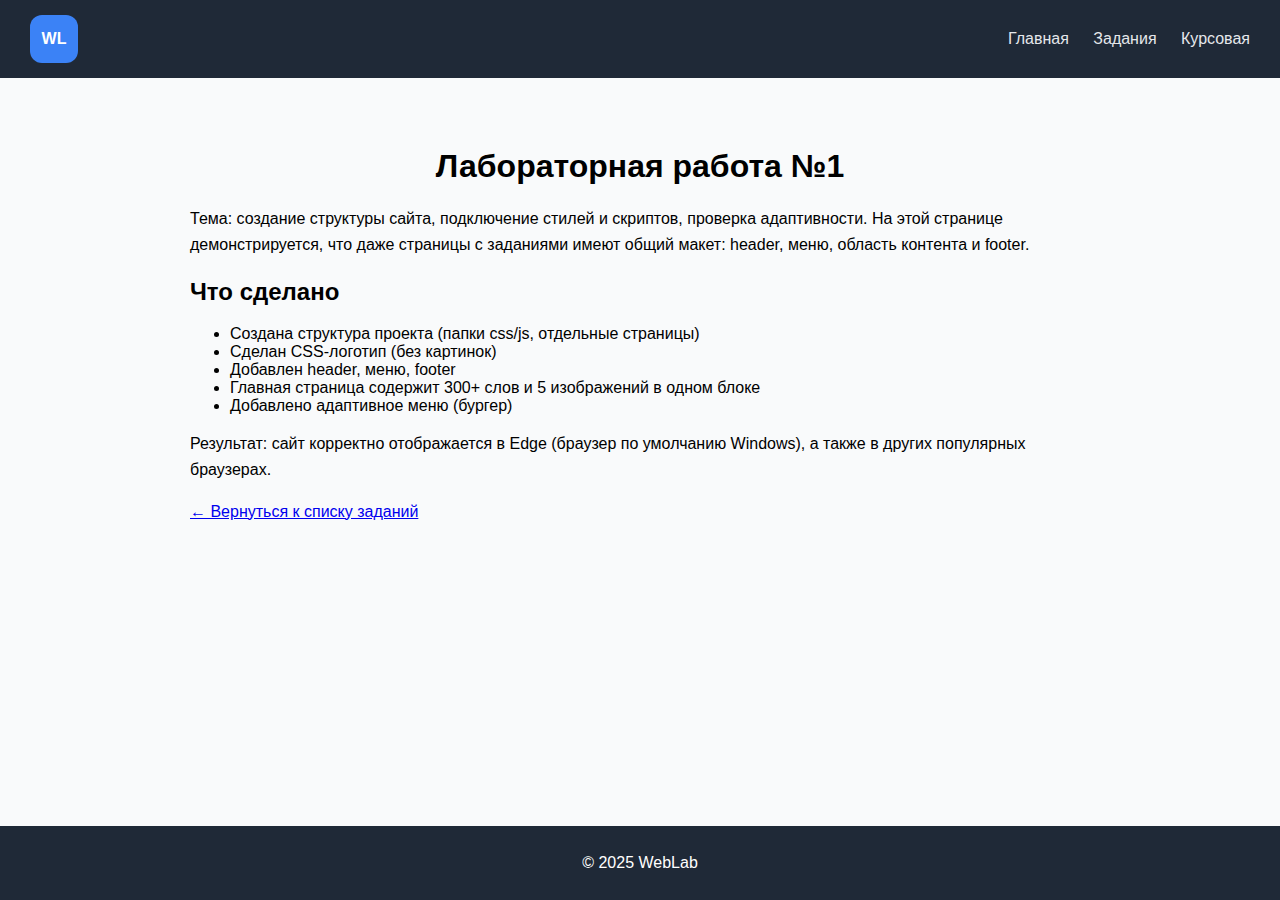
<file: assignment-1.html>
<!DOCTYPE html>
<html lang="ru">
<head>
  <meta charset="UTF-8">
  <title>Задание 1 — WebLab</title>
  <meta name="viewport" content="width=device-width, initial-scale=1.0">
  <link rel="stylesheet" href="css/style.css">
</head>
<body>

<header class="header">
  <div class="logo">WL</div>
  <button class="burger" id="burger">☰</button>
  <nav class="menu" id="menu">
    <a href="index.html">Главная</a>
    <a href="assignments.html">Задания</a>
    <a href="coursework.html">Курсовая</a>
  </nav>
</header>

<main class="content">
  <section class="intro">
    <h1>Лабораторная работа №1</h1>
    <p>
      Тема: создание структуры сайта, подключение стилей и скриптов, проверка адаптивности.
      На этой странице демонстрируется, что даже страницы с заданиями имеют общий макет:
      header, меню, область контента и footer.
    </p>

    <h2>Что сделано</h2>
    <ul>
      <li>Создана структура проекта (папки css/js, отдельные страницы)</li>
      <li>Сделан CSS-логотип (без картинок)</li>
      <li>Добавлен header, меню, footer</li>
      <li>Главная страница содержит 300+ слов и 5 изображений в одном блоке</li>
      <li>Добавлено адаптивное меню (бургер)</li>
    </ul>

    <p>
      Результат: сайт корректно отображается в Edge (браузер по умолчанию Windows),
      а также в других популярных браузерах.
    </p>

    <p><a href="assignments.html">← Вернуться к списку заданий</a></p>
  </section>
</main>

<footer class="footer">
  <p>© 2025 WebLab</p>
</footer>

<script src="js/main.js"></script>
</body>
</html>
</file>
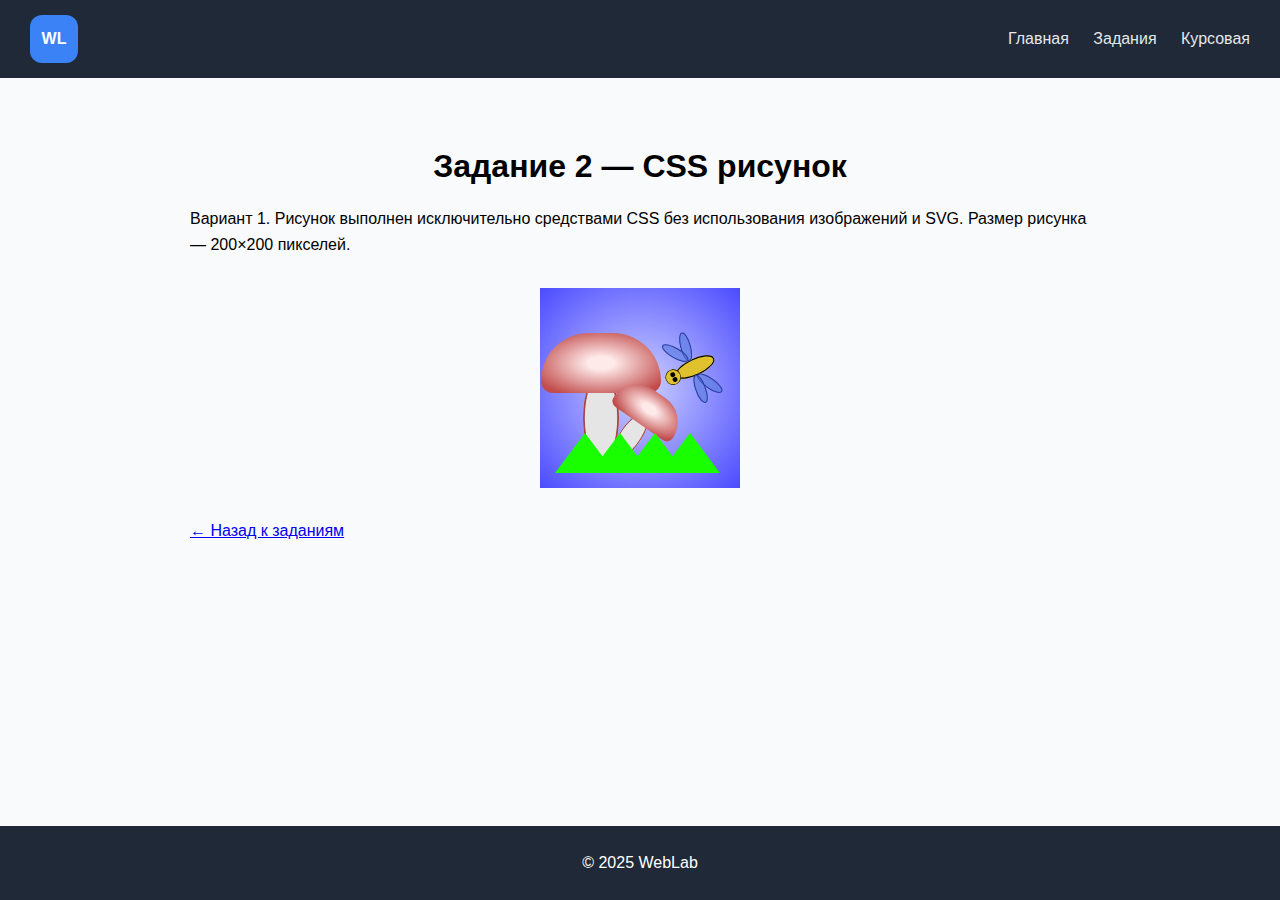
<file: assignment-2.html>
<!DOCTYPE html>
<html lang="ru">
<head>
  <meta charset="UTF-8">
  <title>Задание 2 — CSS рисунок</title>
  <meta name="viewport" content="width=device-width, initial-scale=1.0">

  <!-- основной стиль сайта -->
  <link rel="stylesheet" href="css/style.css">
  <!-- стиль рисунка -->
  <link rel="stylesheet" href="css/pic.css">
</head>
<body>

<header class="header">
  <a href="index.html" class="logo">WL</a>
  <button class="burger" id="burger">☰</button>
  <nav class="menu" id="menu">
    <a href="index.html">Главная</a>
    <a href="assignments.html">Задания</a>
    <a href="coursework.html">Курсовая</a>
  </nav>
</header>

<main class="content">
  <div class="container">
  <section class="intro">
    <h1>Задание 2 — CSS рисунок</h1>

    <p>
      Вариант 1. Рисунок выполнен исключительно средствами CSS без использования
      изображений и SVG. Размер рисунка — 200×200 пикселей.
    </p>

    <!-- CSS РИСУНОК -->
    <div class="pic">

        <!-- Холмы -->
        <div class="hills">
          <div class="hill"></div>
          <div class="hill"></div>
          <div class="hill"></div>
          <div class="hill"></div>
        </div>
      
        <!-- Гриб -->
        <div class="mushroom">
          <div class="cap"></div>
          <div class="stem"></div>
        </div>

        <!-- Маленький гриб -->
        <div class="mushroom small">
        <div class="cap"></div>
        <div class="stem"></div>
        </div>
  
      
        <!-- Пчела -->
        <div class="bee">
            <div class="wing w1"></div>
            <div class="wing w2"></div>
            <div class="wing w3"></div>
            <div class="wing w4"></div>
          
            <div class="body"></div>
          
            <div class="head">
              <div class="eye e1"></div>
              <div class="eye e2"></div>
            </div>
          </div>
          
      
      </div>
         

    <p><a href="assignments.html">← Назад к заданиям</a></p>
  </section>
</div>
</main>

<footer class="footer">
  <p>© 2025 WebLab</p>
</footer>

<script src="js/main.js"></script>
</body>
</html>
</file>
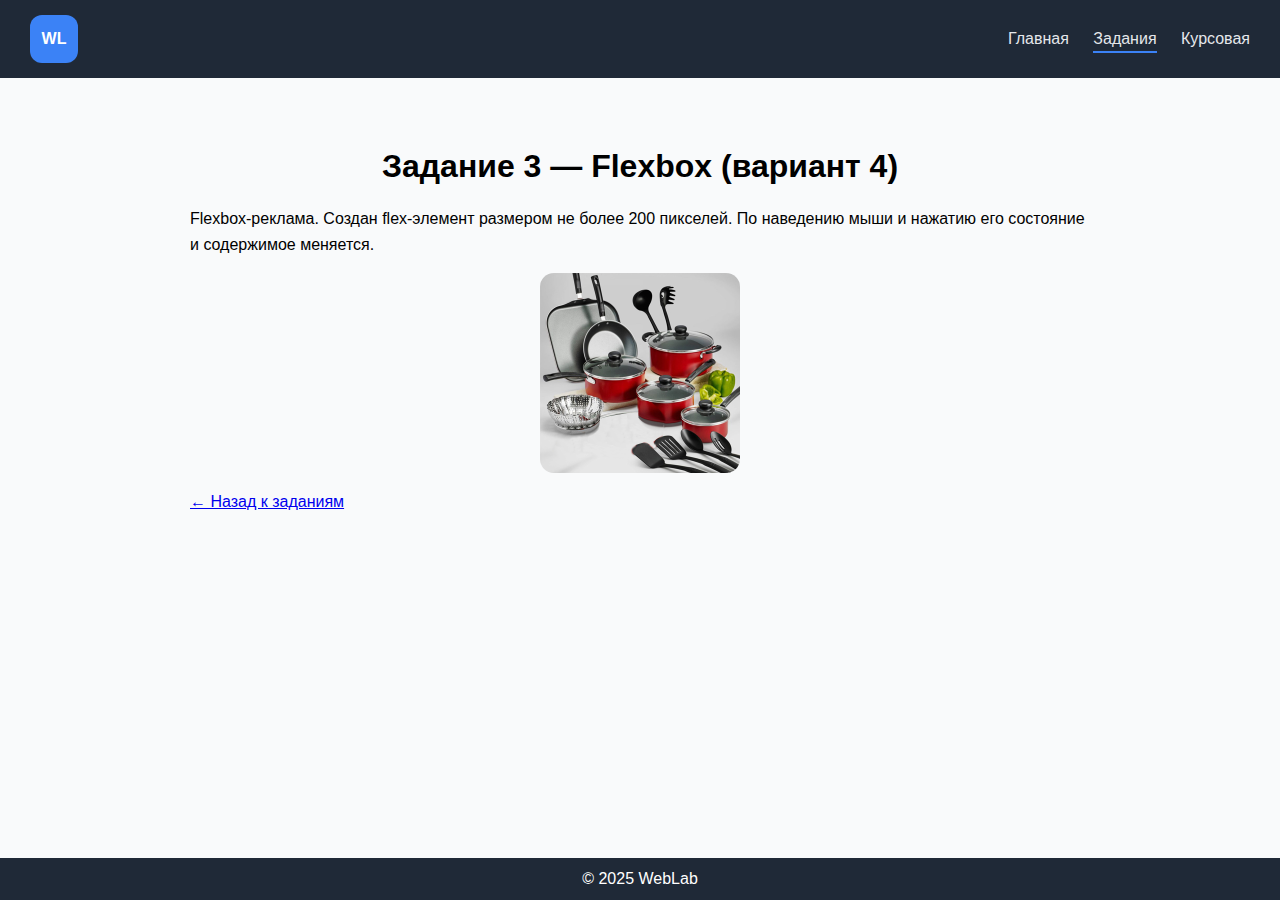
<file: assignment-3.html>
<!DOCTYPE html>
<html lang="ru">
<head>
  <meta charset="UTF-8">
  <title>Задание 3 — Flexbox (вариант 4)</title>

  <!-- общий стиль сайта -->
  <link rel="stylesheet" href="css/style.css">
  <!-- стиль задания 3 -->
  <link rel="stylesheet" href="css/flex4.css">
</head>
<body>

<header class="header">
  <a href="index.html" class="logo">WL</a>
  <nav class="menu">
    <a href="index.html">Главная</a>
    <a href="assignments.html" class="active">Задания</a>
    <a href="coursework.html">Курсовая</a>
  </nav>
</header>

<main class="content">
  <section class="intro">
    <h1>Задание 3 — Flexbox (вариант 4)</h1>

    <p>
      Flexbox-реклама. Создан flex-элемент размером не более 200 пикселей.
      По наведению мыши и нажатию его состояние и содержимое меняется.
    </p>

    <div class="task-center">
      <div class="flex-card">
        <div class="card-inner">

          <img src="images/ware2.jpg" class="bg">

          <!-- ОБЕРТКА ДЛЯ КАСТРЮЛИ И КРЫШКИ -->
          <div class="pot-wrap">
            <img src="images/ware3.png" class="pot">
            <img src="images/ware4.png" class="lid">
          </div>

          <div class="title">Магазин «Поварёнок»</div>

        </div>
      </div>
    </div>

    <p><a href="assignments.html">← Назад к заданиям</a></p>
  </section>
</main>



<footer class="footer">
  © 2025 WebLab
</footer>

</body>
</html>
</file>
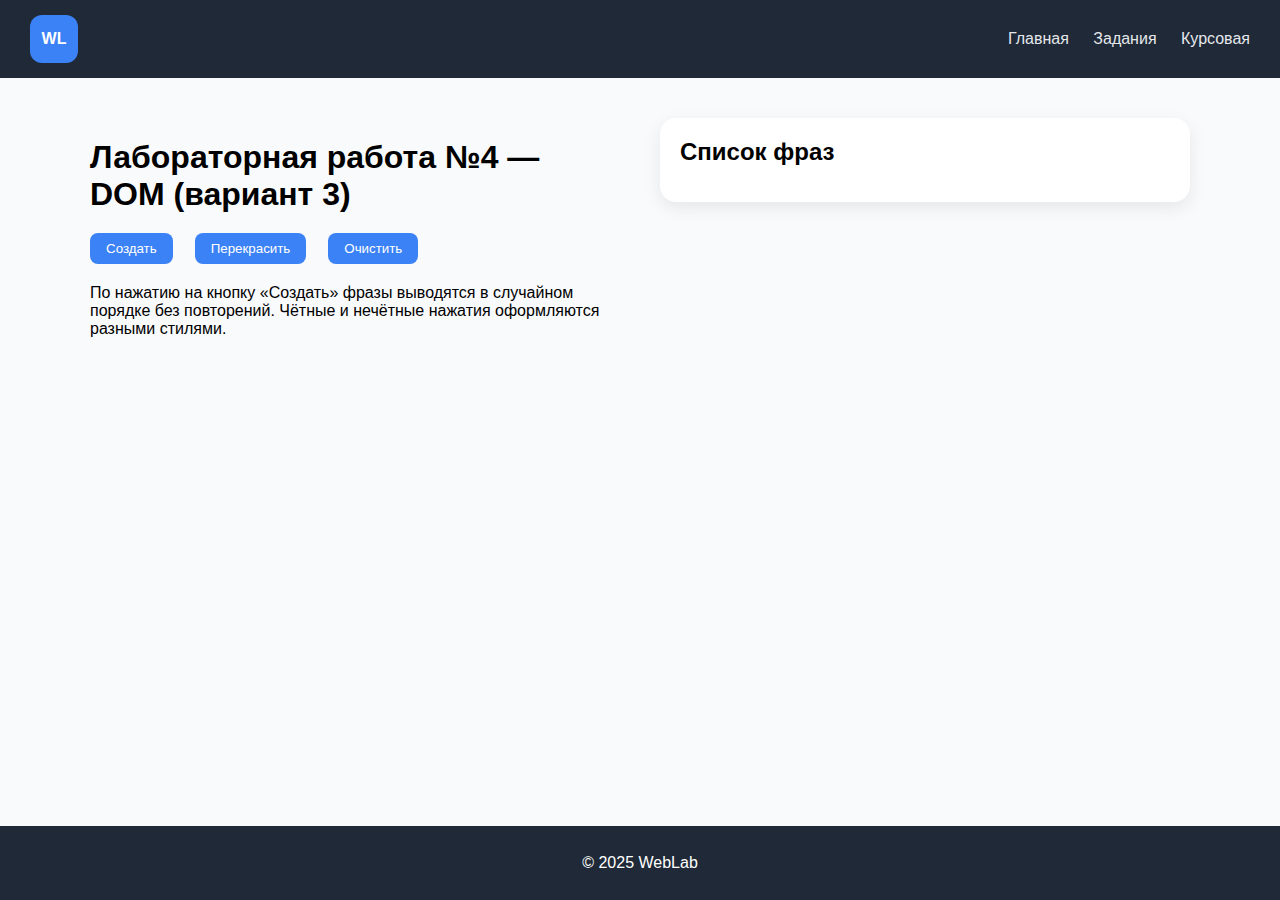
<file: assignment-4.html>
<!DOCTYPE html>
<html lang="ru">
<head>
  <meta charset="UTF-8">
  <title>Лабораторная работа №4 — DOM (вариант 3)</title>
  <meta name="viewport" content="width=device-width, initial-scale=1.0">
  <link rel="stylesheet" href="css/style.css">
</head>
<body>

<header class="header">
  <a href="index.html" class="logo">WL</a>
  <nav class="menu">
    <a href="index.html">Главная</a>
    <a href="assignments.html">Задания</a>
    <a href="coursework.html">Курсовая</a>
  </nav>
</header>

<main class="content">
  <div class="lab-layout">

    <!-- ЛЕВАЯ ЧАСТЬ -->
    <section class="lab-main">
      <h1>Лабораторная работа №4 — DOM (вариант 3)</h1>

      <div class="controls">
        <button id="createBtn">Создать</button>
        <button id="recolorBtn">Перекрасить</button>
        <button id="resetBtn">Очистить</button>
      </div>

      <p>
        По нажатию на кнопку «Создать» фразы выводятся в случайном порядке
        без повторений. Чётные и нечётные нажатия оформляются разными стилями.
      </p>
    </section>

    <!-- ПРАВАЯ ЧАСТЬ -->
    <aside class="lab-aside">
      <h2>Список фраз</h2>
      <ol id="phraseList"></ol>
    </aside>

  </div>
</main>

<footer class="footer">
  <p>© 2025 WebLab</p>
</footer>

<script src="js/dom.js"></script>
</body>
</html>
</file>
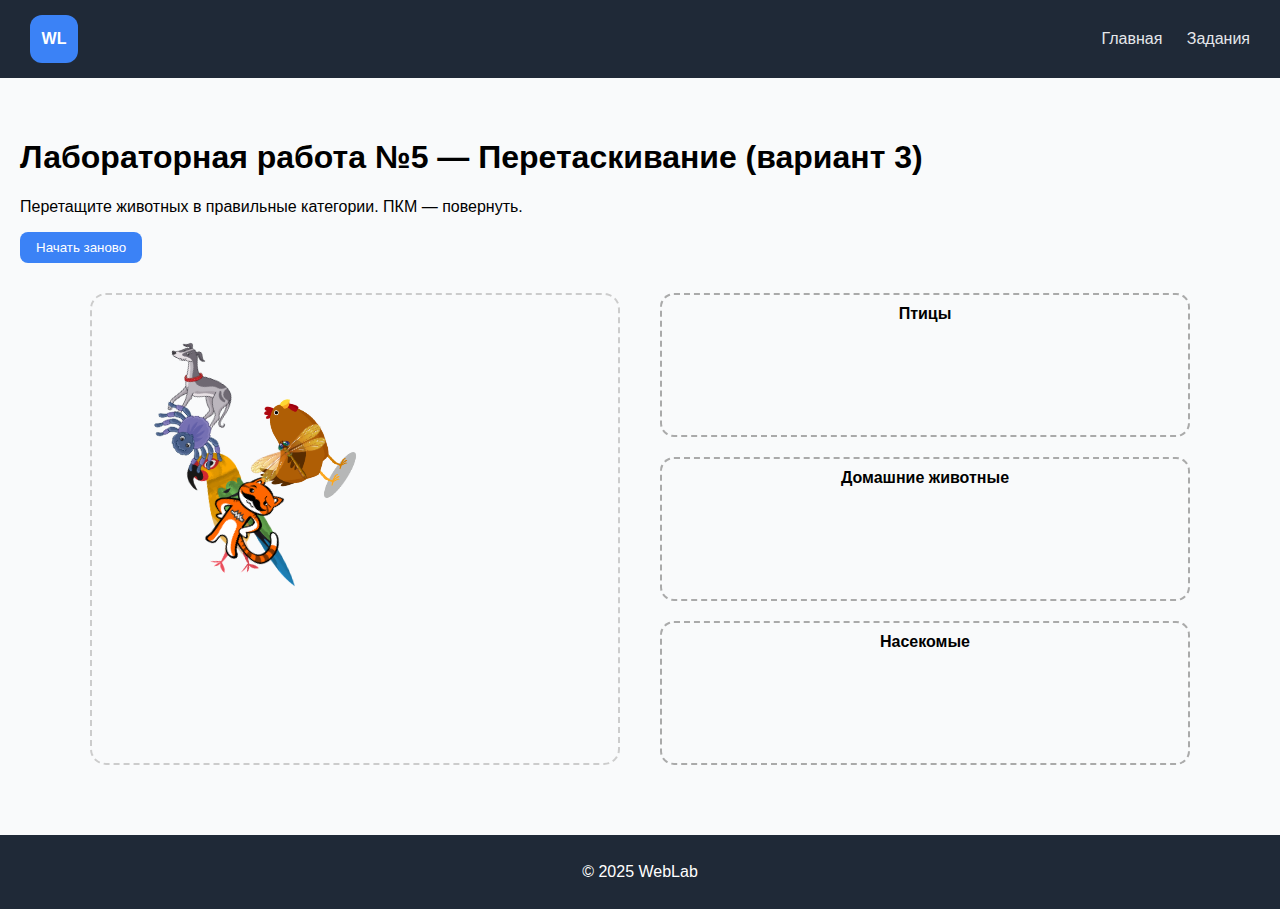
<file: assignment-5.html>
<!DOCTYPE html>
<html lang="ru">
<head>
  <meta charset="UTF-8">
  <title>Лабораторная работа №5 — Перетаскивание</title>
  <meta name="viewport" content="width=device-width, initial-scale=1.0">
  <link rel="stylesheet" href="css/style.css">
</head>
<body>

<header class="header">
  <a href="index.html" class="logo">WL</a>
  <nav class="menu">
    <a href="index.html">Главная</a>
    <a href="assignments.html">Задания</a>
  </nav>
</header>

<main class="content">
  <h1>Лабораторная работа №5 — Перетаскивание (вариант 3)</h1>
  <p>Перетащите животных в правильные категории. ПКМ — повернуть.</p>

  <div class="controls">
    <button id="resetBtn">Начать заново</button>
  </div>

  <div class="drag-layout">

    <!-- ЖИВОТНЫЕ -->
    <div class="animals" id="animals">
      <img src="images/bird1.png" class="animal" data-type="bird">
      <img src="images/bird2.png" class="animal" data-type="bird">

      <img src="images/cat.png" class="animal" data-type="home">
      <img src="images/dog.png" class="animal" data-type="home">

      <img src="images/spider.png" class="animal" data-type="insect">
      <img src="images/strekoza.png" class="animal" data-type="insect">
    </div>

    <!-- ЗОНЫ -->
    <div class="zones">
      <div class="zone" data-accept="bird">Птицы</div>
      <div class="zone" data-accept="home">Домашние животные</div>
      <div class="zone" data-accept="insect">Насекомые</div>
    </div>

  </div>
</main>

<footer class="footer">
  <p>© 2025 WebLab</p>
</footer>

<script src="js/drag.js"></script>
</body>
</html>
</file>
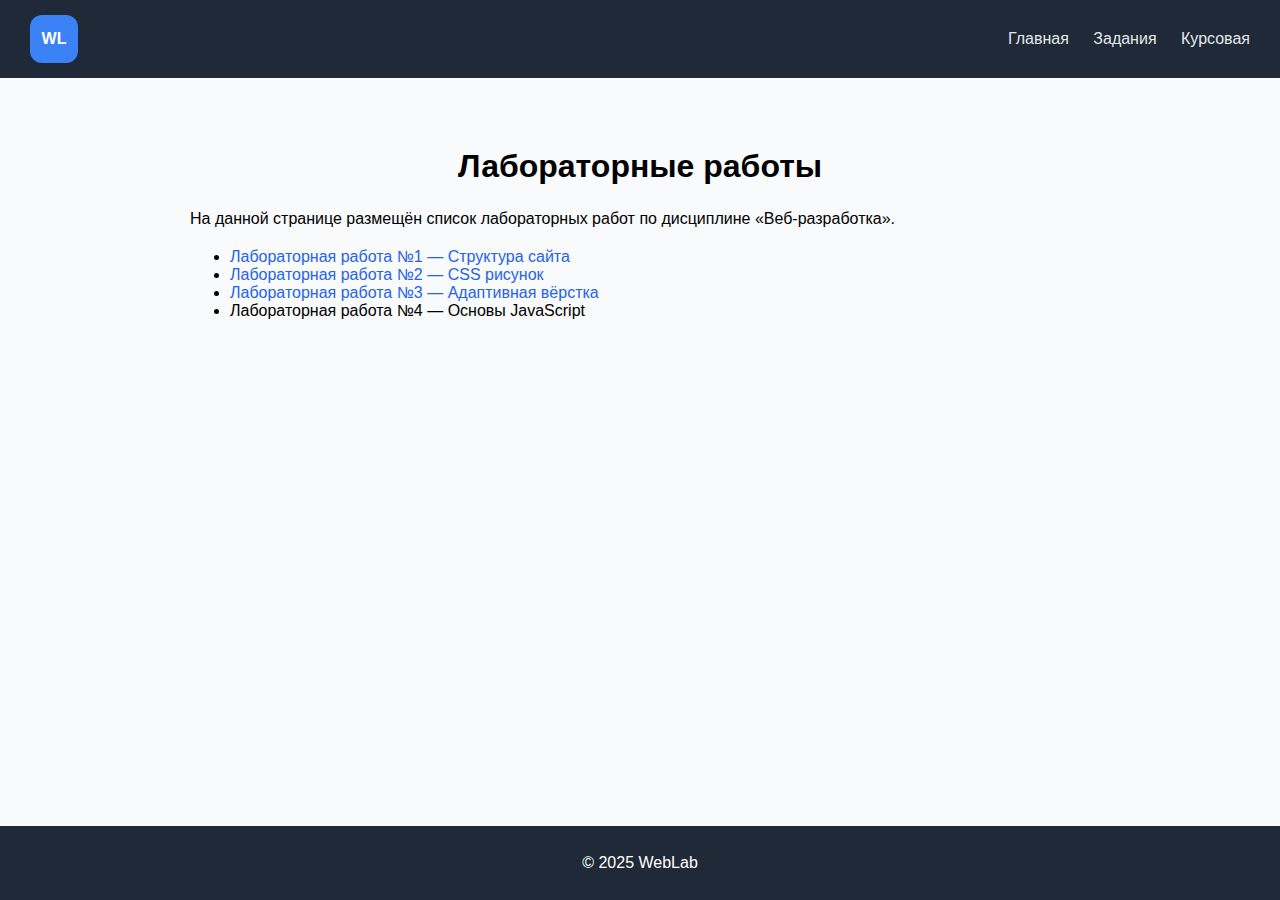
<file: assignments.html>
<!DOCTYPE html>
<html lang="ru">
<head>
  <meta charset="UTF-8">
  <title>Задания — WebLab</title>
  <meta name="viewport" content="width=device-width, initial-scale=1.0">
  <link rel="stylesheet" href="css/style.css">
</head>
<body>

<header class="header">
  <a href="index.html" class="logo">WL</a>
  <button class="burger" id="burger">☰</button>
  <nav class="menu" id="menu">
    <a href="index.html">Главная</a>
    <a href="assignments.html">Задания</a>
    <a href="coursework.html">Курсовая</a>
  </nav>
</header>

<main class="content">
  <div class="container">
  <section class="intro">
    <h1>Лабораторные работы</h1>
    <p>
      На данной странице размещён список лабораторных работ по дисциплине
      «Веб-разработка».
    </p>

    <ul>
        <li>
            <a href="assignment-1.html">
              Лабораторная работа №1 — Структура сайта
            </a>
          </li>          
          <li>
            <a href="assignment-2.html">
              Лабораторная работа №2 — CSS рисунок
            </a>
          </li>          
          <li>
            <a href="assignment-3.html">
              Лабораторная работа №3 — Адаптивная вёрстка
            </a>
          </li>
          
      <li>Лабораторная работа №4 — Основы JavaScript</li>
    </ul>
  </section>
</div>
</main>

<footer class="footer">
  <p>© 2025 WebLab</p>
</footer>

<script src="js/main.js"></script>
</body>
</html>
</file>
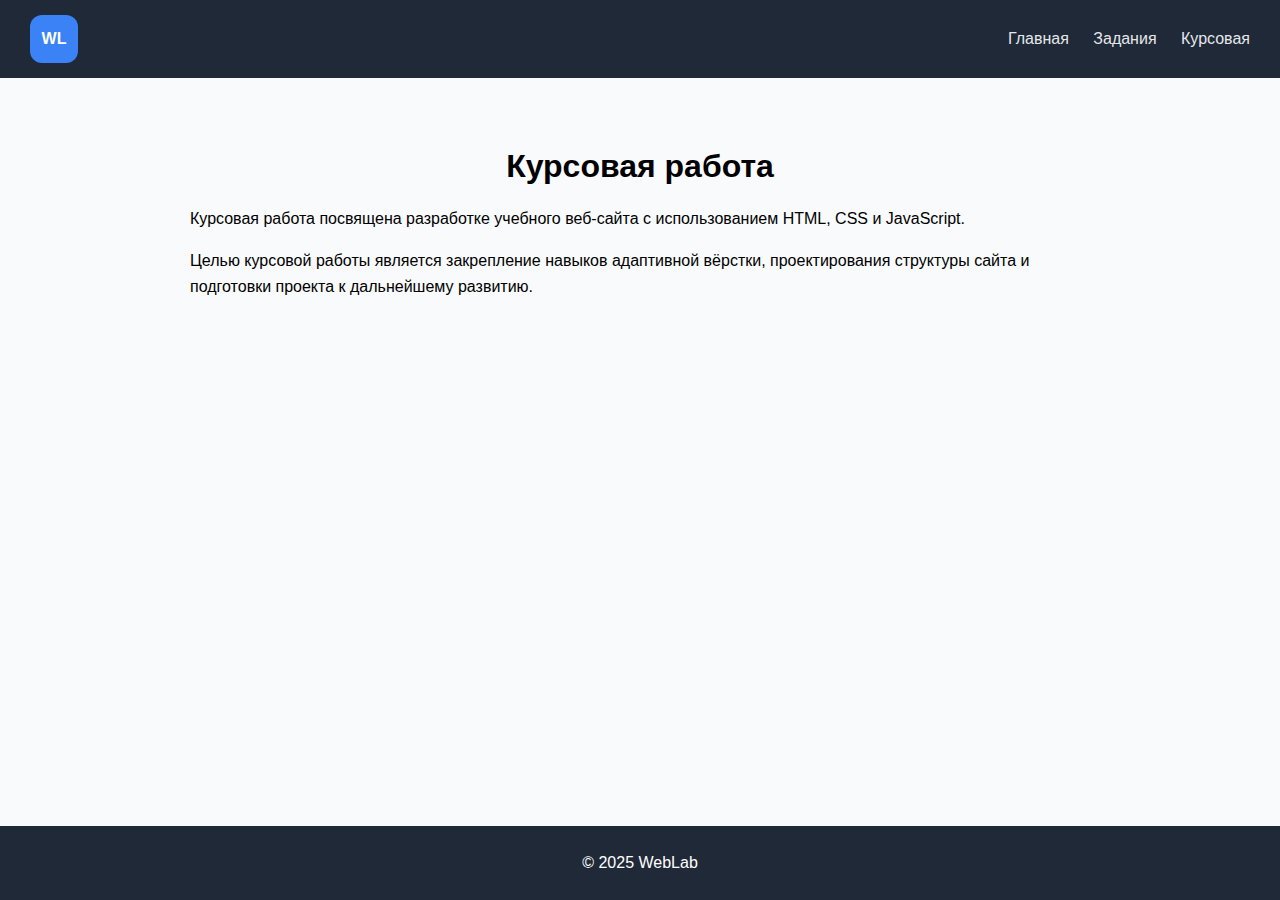
<file: coursework.html>
<!DOCTYPE html>
<html lang="ru">
<head>
  <meta charset="UTF-8">
  <title>Курсовая — WebLab</title>
  <meta name="viewport" content="width=device-width, initial-scale=1.0">
  <link rel="stylesheet" href="css/style.css">
</head>
<body>

<header class="header">
  <div class="logo">WL</div>
  <button class="burger" id="burger">☰</button>
  <nav class="menu" id="menu">
    <a href="index.html">Главная</a>
    <a href="assignments.html">Задания</a>
    <a href="coursework.html">Курсовая</a>
  </nav>
</header>

<main class="content">
  <section class="intro">
    <h1>Курсовая работа</h1>
    <p>
      Курсовая работа посвящена разработке учебного веб-сайта с использованием
      HTML, CSS и JavaScript.
    </p>

    <p>
      Целью курсовой работы является закрепление навыков адаптивной вёрстки,
      проектирования структуры сайта и подготовки проекта к дальнейшему развитию.
    </p>
  </section>
</main>

<footer class="footer">
  <p>© 2025 WebLab</p>
</footer>

<script src="js/main.js"></script>
</body>
</html>
</file>
<file: css/style.css>
body {
  margin: 0;
  min-height: 100vh;

  display: flex;
  flex-direction: column;

  font-family: Arial, Helvetica, sans-serif;
  background: #f4f6fb;
}




.menu a:hover {
  text-decoration: underline;
}


/* ====== FOOTER ====== */
.footer {
  background: #1f2937;
  color: white;
  text-align: center;
  padding: 12px;
}


.page-title {
  text-align: center;
  margin-bottom: 30px;
}

.task-center {
  display: flex;
  justify-content: center;
  align-items: center;
}

  
  /* ====== HEADER ====== */
  .header {
    display: flex;
    justify-content: space-between;
    align-items: center;
    padding: 15px 30px;
    background: #1f2937;
  }
  
  /* ====== ЛОГОТИП (CSS ONLY) ====== */
  .logo {
    width: 48px;
    height: 48px;
    background: #3b82f6;
    color: white;
  
    display: flex;
    justify-content: center;
    align-items: center;
  
    font-weight: bold;
    border-radius: 12px;
    text-decoration: none;
  
    transition: background 0.2s, transform 0.2s;
  }
  
  .logo:hover {
    background: #2563eb;
    transform: scale(1.05);
  }
  
  
  .menu a:hover {
    text-decoration: underline;
  }
  
  /* ====== КОНТЕНТ ====== */
  .content {
    flex: 1;              /* ← ГЛАВНОЕ */
    background: #f9fafb;
    padding: 40px 20px;
  }
  
    
  
  .intro {
    max-width: 900px;
    margin: 0 auto;
    padding: 30px;
  }
  
  .intro h1 {
    text-align: center;
    margin-top: 0;
  }
  
  .intro p {
    line-height: 1.6;
    margin-bottom: 15px;
  }
  
  .gallery {
    max-width: 1100px;
    margin: 0 auto;
    padding: 20px 30px 40px;
  }
  
  .images {
    display: grid;
    grid-template-columns: repeat(auto-fit, minmax(220px, 1fr));
    gap: 15px;
    margin: 20px 0;
  }
  
  .images img {
    width: 100%;
    border-radius: 8px;
  }
  

  
  /* ====== АДАПТИВНОЕ МЕНЮ (БУРГЕР) ====== */
  .burger {
    display: none;
    font-size: 22px;
    background: transparent;
    color: white;
    border: 1px solid rgba(255,255,255,0.25);
    padding: 8px 12px;
    border-radius: 10px;
    cursor: pointer;
  }
  
  @media (max-width: 700px) {
    .header {
      position: relative;
    }
  
    .burger {
      display: block;
    }
  
    .menu {
      display: none;
      position: absolute;
      right: 15px;
      top: 70px;
      background: #1f2937;
      padding: 10px;
      border-radius: 12px;
      flex-direction: column;
      min-width: 160px;
    }
  
    .menu a {
      margin: 8px 0;
    }
  
    .menu.open {
      display: flex;
    }
  }

  .page-title {
    text-align: center;
    margin-bottom: 30px;
  }
  
  .task-center {
    display: flex;
    justify-content: center;
    align-items: center;
  }
  
  .menu a {
    color: #e5e7eb;
    text-decoration: none;
    margin-left: 20px;
    position: relative;
  }
  
  .menu a.active::after {
    content: "";
    position: absolute;
    left: 0;
    bottom: -6px;
    width: 100%;
    height: 2px;
    background: #3b82f6;
  }
  
  .container {
    max-width: 1100px;
    margin: 0 auto;
    padding: 0 20px;
  }
  
  a, button {
    transition: color 0.2s, background 0.2s, transform 0.2s;
  }
  
  a:hover {
    color: #3b82f6;
  }
  
  .menu a,
.logo {
  cursor: pointer;
}

.content ul li a {
  text-decoration: none;
  color: #2563eb;
}

.content ul li a:hover {
  text-decoration: underline;
}

body {
  font-family: Arial, sans-serif;
}

button {
  margin-right: 10px;
  padding: 6px 12px;
}

.aside {
  margin-top: 20px;
}

.class1 {
  background-color: #e3f2fd;
}

.class2 {
  background-color: #ffe0b2;
}


/* ====== ЛАБОРАТОРНАЯ DOM ====== */

/* Сетка для main + aside */
.lab-layout {
  max-width: 1100px;
  margin: 0 auto;
  display: grid;
  grid-template-columns: 1fr 1fr;
  gap: 40px;
  align-items: start;
}

/* Левая часть */
.lab-main h1 {
  margin-bottom: 20px;
}

.controls {
  display: flex;
  gap: 12px;
  margin-bottom: 20px;
}

.controls button {
  padding: 8px 16px;
  border: none;
  border-radius: 8px;
  cursor: pointer;
  background: #3b82f6;
  color: white;
}

.controls button:hover {
  background: #2563eb;
  transform: translateY(-1px);
}

/* Правая часть (aside) */
.lab-aside {
  background: #ffffff;
  padding: 20px;
  border-radius: 16px;
  box-shadow: 0 6px 18px rgba(0,0,0,0.08);
}

.lab-aside h2 {
  margin-top: 0;
  margin-bottom: 15px;
}

.lab-aside ol {
  padding-left: 20px;
}

.lab-aside li {
  margin-bottom: 10px;
  padding: 8px 12px;
  border-radius: 8px;
  line-height: 1.4;
}

/* Адаптация под телефон */
@media (max-width: 800px) {
  .lab-layout {
    grid-template-columns: 1fr;
  }
}

/* ====== СТРАНИЦА ЗАДАНИЙ ====== */

.assignments-list {
  list-style: none;
  padding: 0;
  margin-top: 30px;

  max-width: 900px;
  margin-left: auto;
  margin-right: auto;

  display: grid;
  gap: 16px;
}

.assignments-list li {
  background: #ffffff;
  border-radius: 14px;
  box-shadow: 0 6px 18px rgba(0,0,0,0.06);
  transition: transform 0.2s ease, box-shadow 0.2s ease;
}

.assignments-list li:hover {
  transform: translateY(-2px);
  box-shadow: 0 10px 24px rgba(0,0,0,0.1);
}

.assignments-list a {
  display: block;
  padding: 18px 22px;
  font-size: 16px;
  font-weight: 500;
  color: #111;
}

.assignments-list a::before {
  content: "📘";
  margin-right: 10px;
}

/* Адаптация */
@media (max-width: 600px) {
  .assignments-list a {
    font-size: 15px;
    padding: 14px 16px;
  }
}

/* ===== ЗАДАНИЕ 5: ПЕРЕТАСКИВАНИЕ ===== */

.drag-layout {
  max-width: 1100px;
  margin: 30px auto;
  display: grid;
  grid-template-columns: 1fr 1fr;
  gap: 40px;
}

.animals {
  position: relative;
  min-height: 300px;
  border: 2px dashed #ccc;
  border-radius: 16px;
}

.animal {
  width: 80px;
  position: absolute;
  cursor: grab;
  user-select: none;
}

.zones {
  display: flex;
  flex-direction: column;
  gap: 20px;
}

.zone {
  min-height: 120px;
  border: 2px dashed #aaa;
  border-radius: 14px;
  padding: 10px;
  font-weight: bold;
  text-align: center;
}

.correct {
  animation: success 0.6s ease;
  border-color: #22c55e;
}

@keyframes success {
  0% { transform: scale(1); }
  50% { transform: scale(1.15); }
  100% { transform: scale(1); }
}
</file>
<file: css/pic.css>
.pic {
  width: 200px;
  height: 200px;
  position: relative;
  margin: 30px auto;
  overflow: hidden;
  background: radial-gradient(circle at center, #cfd3ff 0%, #4b4bff 100%);
}

/* Контейнер холмов */
.hills {
  position: absolute;
  bottom: 15px;
  left: 50%;
  transform: translateX(-50%) translateX(10px);
  display: flex;
  z-index: 3; /* ХОЛМЫ СВЕРХУ */
}


/* ===== Холмы (треугольники) ===== */
.hill {
  width: 0;
  height: 0;
  border-left: 30px solid transparent;
  border-right: 30px solid transparent;
  border-bottom: 40px solid #19ff00;
  margin-left: -25px;
}


.hill-left {
  left: 10px;
}

.hill-right {
  left: 70px;
}

.hill:nth-child(2) {
  left: 130px;
}

/* ===== Гриб ===== */
.mushroom {
  position: absolute;
  bottom: 25px;
  left: 1px;
}

.cap {
  width: 120px;
  height: 60px;
  background: radial-gradient(
    ellipse at center,
    #ffeaea 15%,
    #c24c4c 85%
  );
  border-radius: 60px 60px 15px 15px;
  position: relative;
  top: 20px;
  z-index: 2;
}


.stem {
  width: 40px;        
  height: 90px;
  margin: 0 auto;
  position: relative;

  background: #e5e5e5;

  /* ВАЖНО: делаем ОВАЛ */
  border-radius: 50%;

  /* тонкая боковая обводка */
  box-shadow:
    inset 2px 0 0 #a94444,
    inset -2px 0 0 #a94444;
    transform: scaleX(0.9);
}


/* Маленький гриб */
.mushroom.small {
  left: 15px;
  bottom: 30px;

  transform-origin: bottom center; /* ВАЖНО */
  transform: rotate(35deg) scale(0.6);

  z-index: 2;
}






/* ===== Пчела ===== */
.bee {
  position: absolute;
  top: 65px;
  right: 10px;
  transform: rotate(-25deg) scale(0.6); /* ← УМЕНЬШЕНИЕ */;
  transform-origin: center center;

  z-index: 5;
}


.body {
  width: 70px;
  height: 28px;
  background: #e0c22f;
  border-radius: 50%;
  position: relative;
  /* ЧЁРНАЯ ОБВОДКА */
  box-shadow: inset 0 0 0 2px #000;
}

/* глаза */
.head::before,
.head::after {
  content: "";
  position: absolute;
  left: 10px;          /* ОДНА ВЕРТИКАЛЬ */
  width: 8px;
  height: 8px;
  background: black;
  border-radius: 50%;
}

/* верхний глаз */
.head::before {
  top: 5px;
}

/* нижний глаз */
.head::after {
  top: 14px;
}

/* голова */
.head {
  width: 26px;
  height: 26px;
  background: #e0c22f;
  border-radius: 50%;
  position: absolute;
  left: -18px;
  top: 1px;
   /* ЧЁРНАЯ ОБВОДКА */
   box-shadow: inset 0 0 0 1px #000;
}

/* крылья */
.wing {
  width: 50px;
  height: 18px;
  background: rgba(80, 120, 220, 0.55); /* СИНИЕ */
  border-radius: 50%;
  position: absolute;
  /* ТЁМНО-СИНЯЯ ОБВОДКА */
  box-shadow: inset 0 0 0 2px #2f3fa0;
}


/* верхние */
.w1 {
  top: -30px;
  left: -10px;
  transform: rotate(-125deg);
  z-index: 2
}

.w2 {
  top: -32px;
  left: 10px;
  transform: rotate(100deg);
  z-index: 1
}

/* нижние */
.w3 {
  top: 42px;
  left: 3px;
  transform: rotate(-85deg);
  z-index: 2 
}

.w4 {
  top: 40px;
  left: 21px;
  transform: rotate(-120deg);
  z-index: 1
}
</file>
<file: css/flex4.css>
.flex-card {
  width: 200px;
  height: 200px;

  display: flex;
  justify-content: center;
  align-items: center;

  position: relative;   
  overflow: hidden;     

  border-radius: 14px;
  cursor: pointer;
}

 
  .bg {
    position: absolute;
    inset: 0;
    width: 100%;
    height: 100%;
    object-fit: cover;
    z-index: 0
  }
  
  .pot {
    width: 120px;
    position: absolute;     
    bottom: 20px;            
    left: 50%;
    transform: translateX(-50%) scale(0.8);
  
    opacity: 0;
    transition: opacity 0.8s, transform 0.8s;
    z-index: 2;
  }
  
  
  .lid {
    width: 90px;
    position: absolute;
  
    top: 52px;
    left: 45px;
  
    opacity: 0;
  
    transform: rotate(-35deg);          
    transform-origin: right center;     /* петля крышки */
  
    transition: opacity 0.6s ease;     /*  ТОЛЬКО opacity */
  
    z-index: 3;
  }
  
  
  
  
  .title {
    font-size: 14px;
    font-weight: bold;
    text-align: center;
    z-index: 4
  }
  
  .flex-card:hover .pot {
    opacity: 1;
    animation: potPulse 1.2s ease-in-out forwards;
  }
  


   @keyframes potPulse {
    0%   { transform: translateX(-50%) scale(0.8); }
    50%  { transform: translateX(-50%) scale(1.1); }
    100% { transform: translateX(-50%) scale(1); }
  }
  

  
  
  


  .flex-card:active .lid {
    opacity: 1;   
    animation: lidFlap 0.9s infinite ease-in-out;
    
  }
  
  
  

  @keyframes lidFlap {
    0% {
      transform: rotate(-35deg) translateX(0);
    }
    50% {
      transform: rotate(5deg) translateX(20px);
    }
    100% {
      transform: rotate(-35deg) translateX(0);
    }
  }
  
  
  

  
  .card-inner {
    width: 100%;
    height: 100%;
    position: relative;
  }

  .flex-card:active {
    animation: shakeX 0.4s infinite;
  }

  @keyframes shakeX {
    0%   { transform: translateX(0); }
    25%  { transform: translateX(-2px); }
    50%  { transform: translateX(2px); }
    75%  { transform: translateX(-2px); }
    100% { transform: translateX(0); }
  }
</file>
